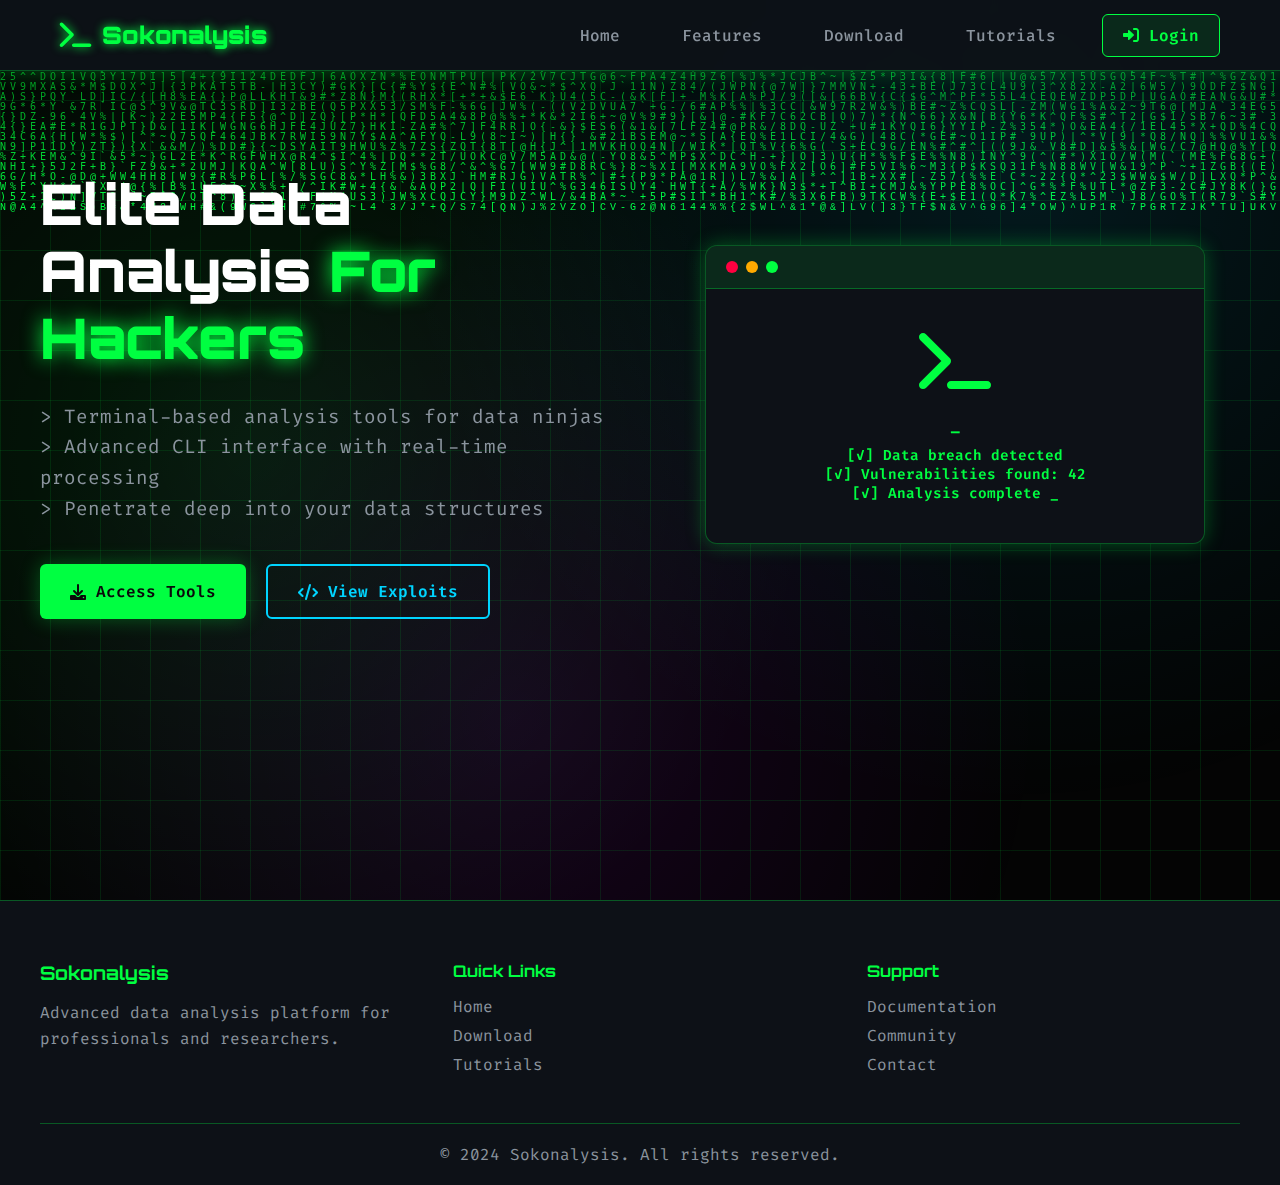
<file: web/index.html>
<!DOCTYPE html>
<html lang="en">
<head>
  <meta charset="UTF-8" />
  <meta name="viewport" content="width=device-width, initial-scale=1.0" />
  <title>Sokonalysis - Elite Data Analysis Platform</title>
  <link rel="stylesheet" href="hacker-styles.css" />
  <link href="https://cdnjs.cloudflare.com/ajax/libs/font-awesome/6.0.0/css/all.min.css" rel="stylesheet">
  <link href="https://fonts.googleapis.com/css2?family=Fira+Code:wght@300;400;500;600;700&family=Orbitron:wght@400;700;900&display=swap" rel="stylesheet">
</head>
<body>

<!-- Professional Navigation Header -->
<nav class="navbar">
  <div class="nav-container">
    <div class="nav-brand">
      <i class="fas fa-terminal"></i>
      <span>Sokonalysis</span>
    </div>
    <div class="nav-menu">
      <a href="#" onclick="showTab('home')" class="nav-link">Home</a>
      <a href="#" onclick="showTab('features')" class="nav-link">Features</a>
      <a href="#" onclick="showTab('download')" class="nav-link">Download</a>
      <a href="#" onclick="showTab('videos')" class="nav-link">Tutorials</a>
      <a href="#" onclick="showTab('login')" class="nav-link login-btn">
        <i class="fas fa-sign-in-alt"></i> Login
      </a>
    </div>
    <div class="nav-toggle" onclick="toggleMobileMenu()">
      <span></span>
      <span></span>
      <span></span>
    </div>
  </div>
</nav>

<!-- Main Content Container -->
<div class="main-container">
  
  <!-- Hero Section -->
  <section id="home" class="tab-content active hero-section">
    <div class="hero-content">
      <div class="hero-text">
        <h1 class="hero-title">
          Elite Data Analysis
          <span class="highlight">For Hackers</span>
        </h1>
        <p class="hero-subtitle">
          > Terminal-based analysis tools for data ninjas<br>
          > Advanced CLI interface with real-time processing<br>
          > Penetrate deep into your data structures
        </p>
        <div class="hero-buttons">
          <button onclick="showTab('download')" class="btn-primary">
            <i class="fas fa-download"></i> Access Tools
          </button>
          <button onclick="showTab('videos')" class="btn-secondary">
            <i class="fas fa-code"></i> View Exploits
          </button>
        </div>
      </div>
      <div class="hero-image">
        <div class="dashboard-preview">
          <div class="preview-header">
            <div class="preview-dots">
              <span></span><span></span><span></span>
            </div>
          </div>
          <div class="preview-content">
            <div class="chart-placeholder">
              <i class="fas fa-terminal"></i>
              <p>$ ./sokonalysis --analyze --deep-scan</p>
              <p style="color: #00ff41; font-size: 0.9rem; margin-top: 10px;">
                [✓] Data breach detected<br>
                [✓] Vulnerabilities found: 42<br>
                [✓] Analysis complete
              </p>
            </div>
          </div>
        </div>
      </div>
    </div>
  </section>

  <!-- Features Section -->
  <section id="features" class="tab-content features-section">
    <div class="container">
      <h2 class="section-title">Elite Hacker Arsenal</h2>
      <div class="features-grid">
        <div class="feature-card">
          <div class="feature-icon">
            <i class="fas fa-terminal"></i>
          </div>
          <h3>Terminal Mastery</h3>
          <p>Advanced command-line interface with stealth mode operations and deep system access</p>
        </div>
        <div class="feature-card">
          <div class="feature-icon">
            <i class="fas fa-eye"></i>
          </div>
          <h3>Real-time Surveillance</h3>
          <p>Live data monitoring and pattern recognition with instant threat detection</p>
        </div>
        <div class="feature-card">
          <div class="feature-icon">
            <i class="fas fa-network-wired"></i>
          </div>
          <h3>Network Infiltration</h3>
          <p>Seamless integration with remote systems and encrypted data channels</p>
        </div>
        <div class="feature-card">
          <div class="feature-icon">
            <i class="fas fa-user-secret"></i>
          </div>
          <h3>Anonymous & Secure</h3>
          <p>Military-grade encryption with untraceable operations and secure data vaults</p>
        </div>
      </div>
    </div>
  </section>

  <!-- Download Section -->
  <section id="download" class="tab-content download-section">
    <div class="container">
      <h2 class="section-title">Access the Arsenal</h2>
      <p class="section-subtitle">Deploy elite hacking tools to your system</p>
      
      <div class="download-grid">
        <div class="download-card">
          <div class="download-icon">
            <i class="fab fa-github"></i>
          </div>
          <h3>Dark Repository</h3>
          <p>Underground source code with latest exploits and community-driven vulnerabilities</p>
          <a href="https://github.com/your-repo-link" target="_blank" class="download-btn">
            <i class="fas fa-download"></i> Clone Repo
          </a>
        </div>
        
        <div class="download-card">
          <div class="download-icon">
            <i class="fas fa-skull-crossbones"></i>
          </div>
          <h3>Black Market</h3>
          <p>Exclusive releases with zero-day exploits and advanced penetration tools</p>
          <a href="https://sourceforge.net/projects/your-project-link" target="_blank" class="download-btn">
            <i class="fas fa-download"></i> Access
          </a>
        </div>
        
        <div class="download-card">
          <div class="download-icon">
            <i class="fas fa-mask"></i>
          </div>
          <h3>Anonymous Drop</h3>
          <p>Secure installation with encrypted payloads and automatic stealth updates</p>
          <a href="https://www.microsoft.com/store/apps/your-app-id" target="_blank" class="download-btn">
            <i class="fas fa-download"></i> Deploy
          </a>
        </div>
      </div>
      
      <div class="system-requirements">
        <h3>Target Systems</h3>
        <div class="requirements-grid">
          <div class="req-item">
            <i class="fab fa-windows"></i>
            <span>Windows 10+ (Pwned)</span>
          </div>
          <div class="req-item">
            <i class="fab fa-linux"></i>
            <span>Kali Linux (Preferred)</span>
          </div>
          <div class="req-item">
            <i class="fab fa-apple"></i>
            <span>macOS 10.15+ (Jailbroken)</span>
          </div>
          <div class="req-item">
            <i class="fas fa-memory"></i>
            <span>8GB RAM (For heavy payloads)</span>
          </div>
        </div>
      </div>
    </div>
  </section>

  <!-- Videos Section -->
  <section id="videos" class="tab-content videos-section">
    <div class="container">
      <h2 class="section-title">Hacking Tutorials</h2>
      <p class="section-subtitle">Master the art of digital infiltration</p>
      
      <div class="videos-grid" id="videosContainer">
        <!-- Videos will be loaded dynamically -->
        <div class="loading-placeholder">
          <i class="fas fa-spinner fa-spin"></i>
          <p>Loading videos...</p>
        </div>
      </div>
    </div>
  </section>



  <!-- Login Section -->
  <section id="login" class="tab-content login-section">
    <div class="login-container">
      <div class="login-card">
        <div class="login-header">
          <h2>Access Terminal</h2>
          <p>Authenticate to enter the matrix</p>
        </div>
        
        <div class="form-toggle">
          <button onclick="switchForm('login')" class="toggle-btn active" id="loginToggle">Hack In</button>
          <button onclick="switchForm('signup')" class="toggle-btn" id="signupToggle">Join Crew</button>
        </div>

        <!-- Error Message Display -->
        <div id="errorMessage" style="display: none; color: #ff0040; background: rgba(255, 0, 64, 0.1); border: 1px solid #ff0040; padding: 10px; border-radius: 6px; margin-bottom: 20px; text-align: center;"></div>
        
        <!-- Success Message Display -->
        <div id="successMessage" style="display: none; color: #00ff41; background: rgba(0, 255, 65, 0.1); border: 1px solid #00ff41; padding: 10px; border-radius: 6px; margin-bottom: 20px; text-align: center;"></div>

        <!-- Login Form -->
        <form id="loginForm" class="form-section active" action="login.php" method="post">
          <div class="form-group">
            <label for="login-username">
              <i class="fas fa-user"></i> Username
            </label>
            <input id="login-username" name="username" type="text" placeholder="Enter your username" required />
          </div>
          
          <div class="form-group">
            <label for="login-password">
              <i class="fas fa-lock"></i> Password
            </label>
            <input id="login-password" name="password" type="password" placeholder="Enter your password" required />
          </div>
          
          <div class="form-group">
            <label>
              <i class="fas fa-user-tag"></i> Login as
            </label>
            <div class="role-toggle">
              <input type="radio" id="role-admin" name="role" value="admin" required />
              <label for="role-admin" class="pill">Admin</label>
              <input type="radio" id="role-user" name="role" value="user" required />
              <label for="role-user" class="pill">User</label>
            </div>
          </div>
          
          <button type="submit" class="primary-btn">
            <i class="fas fa-terminal"></i> Breach System
          </button>
          
          <div class="form-footer">
            <a href="#" onclick="switchForm('reset')" class="forgot-link">Forgot Password?</a>
          </div>
        </form>

        <!-- Signup Form -->
        <form id="signupForm" class="form-section" action="register.php" method="post">
          <div class="form-group">
            <label for="signup-fullname">
              <i class="fas fa-id-card"></i> Full Name
            </label>
            <input id="signup-fullname" name="full_name" type="text" placeholder="Enter your full name" required />
          </div>
          
          <div class="form-group">
            <label for="signup-username">
              <i class="fas fa-user"></i> Username
            </label>
            <input id="signup-username" name="username" type="text" placeholder="Choose a username" required />
          </div>
          
          <div class="form-group">
            <label for="signup-email">
              <i class="fas fa-envelope"></i> Email
            </label>
            <input id="signup-email" name="email" type="email" placeholder="Enter your email" required />
          </div>
          
          <div class="form-group">
            <label for="signup-password">
              <i class="fas fa-lock"></i> Password
            </label>
            <input id="signup-password" name="password" type="password" placeholder="Create a password" minlength="6" required />
            <small style="color: #8b949e; font-size: 12px;">Minimum 6 characters</small>
          </div>
          
          <div class="form-group">
            <label for="signup-confirm-password">
              <i class="fas fa-lock"></i> Confirm Password
            </label>
            <input id="signup-confirm-password" name="confirm_password" type="password" placeholder="Confirm your password" required />
          </div>
          
          <button type="submit" class="primary-btn">
            <i class="fas fa-user-secret"></i> Join Underground
          </button>
        </form>

        <!-- Reset Form -->
        <form id="resetForm" class="form-section" action="reset_password.php" method="post">
          <div class="form-group">
            <label for="reset-email">
              <i class="fas fa-envelope"></i> Email Address
            </label>
            <input id="reset-email" name="email" type="email" placeholder="Enter your email" required />
          </div>
          
          <button type="submit" class="primary-btn">
            <i class="fas fa-paper-plane"></i> Send Reset Link
          </button>
          
          <div class="form-footer">
            <a href="#" onclick="switchForm('login')" class="back-link">
              <i class="fas fa-arrow-left"></i> Back to Login
            </a>
          </div>
        </form>
      </div>
    </div>
  </section>

</div>

<!-- Footer -->
<footer class="site-footer">
  <div class="container">
    <div class="footer-content">
      <div class="footer-section">
        <h3>Sokonalysis</h3>
        <p>Advanced data analysis platform for professionals and researchers.</p>
      </div>
      <div class="footer-section">
        <h4>Quick Links</h4>
        <ul>
          <li><a href="#" onclick="showTab('home')">Home</a></li>
          <li><a href="#" onclick="showTab('download')">Download</a></li>
          <li><a href="#" onclick="showTab('videos')">Tutorials</a></li>
        </ul>
      </div>
      <div class="footer-section">
        <h4>Support</h4>
        <ul>
          <li><a href="#">Documentation</a></li>
          <li><a href="#">Community</a></li>
          <li><a href="#">Contact</a></li>
        </ul>
      </div>
    </div>
    <div class="footer-bottom">
      <p>&copy; 2024 Sokonalysis. All rights reserved.</p>
    </div>
  </div>
</footer>



<script>
// Load videos on page load
document.addEventListener('DOMContentLoaded', function() {
  loadVideos();
});

// Load videos from database
async function loadVideos() {
  try {
    const response = await fetch('api/get_videos.php');
    const videos = await response.json();
    
    const container = document.getElementById('videosContainer');
    
    if (videos.length === 0) {
      container.innerHTML = '<p class="no-videos">No tutorial videos available yet.</p>';
      return;
    }
    
    container.innerHTML = videos.map(video => `
      <div class="video-card">
        <div class="video-thumbnail">
          <img src="${video.thumbnail_url}" alt="${video.title}" />
          <div class="play-overlay">
            <i class="fas fa-play"></i>
          </div>
        </div>
        <div class="video-info">
          <h3>${video.title}</h3>
          <p>${video.description}</p>
          <div class="video-meta">
            <span class="duration"><i class="fas fa-clock"></i> ${video.duration}</span>
            <span class="views"><i class="fas fa-eye"></i> ${video.views} views</span>
          </div>
        </div>
      </div>
    `).join('');
    
    // Add click handlers for video cards
    document.querySelectorAll('.video-card').forEach((card, index) => {
      card.addEventListener('click', () => openVideoModal(videos[index]));
    });
    
  } catch (error) {
    console.error('Error loading videos:', error);
    document.getElementById('videosContainer').innerHTML = 
      '<p class="error-message">Error loading videos. Please try again later.</p>';
  }
}

// Open video in modal
function openVideoModal(video) {
  const modal = document.createElement('div');
  modal.className = 'video-modal';
  modal.innerHTML = `
    <div class="modal-content">
      <div class="modal-header">
        <h3>${video.title}</h3>
        <button class="close-modal" onclick="closeVideoModal()">&times;</button>
      </div>
      <div class="modal-body">
        <iframe src="${video.video_url}" frameborder="0" allowfullscreen></iframe>
        <p>${video.description}</p>
      </div>
    </div>
  `;
  document.body.appendChild(modal);
  
  // Update view count
  fetch('api/update_video_views.php', {
    method: 'POST',
    headers: { 'Content-Type': 'application/json' },
    body: JSON.stringify({ video_id: video.id })
  });
}

// Close video modal
function closeVideoModal() {
  const modal = document.querySelector('.video-modal');
  if (modal) modal.remove();
}

// Form validation for signup
function validateSignupForm() {
  const password = document.getElementById('signup-password').value;
  const confirmPassword = document.getElementById('signup-confirm-password').value;
  
  if (password !== confirmPassword) {
    alert('Passwords do not match!');
    return false;
  }
  
  if (password.length < 6) {
    alert('Password must be at least 6 characters long!');
    return false;
  }
  
  return true;
}

// Add form validation to signup form
document.getElementById('signupForm').addEventListener('submit', function(e) {
  if (!validateSignupForm()) {
    e.preventDefault();
  }
});
</script>


<script>
  // Theme preference
  const userPref = localStorage.getItem('theme');
  const systemPref = window.matchMedia('(prefers-color-scheme: dark)').matches ? 'dark' : 'light';
  const theme = userPref || systemPref;
  document.documentElement.setAttribute('data-theme', theme);

  const toggleBtn = document.getElementById('themeToggle');
  function updateThemeText(t) {
    toggleBtn.textContent = t === 'dark' ? 'Light Mode' : 'Dark Mode';
  }
  updateThemeText(theme);

  toggleBtn.addEventListener('click', () => {
    const current = document.documentElement.getAttribute('data-theme');
    const newTheme = current === 'dark' ? 'light' : 'dark';
    document.documentElement.setAttribute('data-theme', newTheme);
    localStorage.setItem('theme', newTheme);
    updateThemeText(newTheme);
  });

  // Navigation functions
  function showTab(tabId) {
    document.querySelectorAll(".tab-content").forEach(el => el.classList.remove("active"));
    document.getElementById(tabId).classList.add("active");
    
    // Update navigation active state
    document.querySelectorAll(".nav-link").forEach(link => link.classList.remove("active"));
    document.querySelector(`[onclick="showTab('${tabId}')"]`).classList.add("active");
    
    // Close mobile menu if open
    document.querySelector('.nav-menu').classList.remove('active');
  }

  // Mobile menu toggle
  function toggleMobileMenu() {
    document.querySelector('.nav-menu').classList.toggle('active');
  }

  // Close mobile menu when clicking outside
  document.addEventListener('click', function(e) {
    if (!e.target.closest('.navbar')) {
      document.querySelector('.nav-menu').classList.remove('active');
    }
  });
</script>

<script>
function switchForm(formId) {
  // Remove active class from all forms and toggle buttons
  document.querySelectorAll(".form-section").forEach(form => form.classList.remove("active"));
  document.querySelectorAll(".toggle-btn").forEach(btn => btn.classList.remove("active"));
  
  // Add active class to selected form and button
  document.getElementById(formId + "Form").classList.add("active");
  document.getElementById(formId + "Toggle").classList.add("active");
}

// Hacker-themed effects
document.addEventListener('DOMContentLoaded', function() {
  // Matrix rain effect
  createMatrixRain();
  
  // Typing effect for terminal
  typewriterEffect();
  
  // Random glitch effects
  setInterval(glitchEffect, 3000);
  
  // Cursor blink effect
  addCursorBlink();
  
  // Handle URL parameters for error/success messages
  handleUrlMessages();
});

function handleUrlMessages() {
  const urlParams = new URLSearchParams(window.location.search);
  const error = urlParams.get('error');
  const success = urlParams.get('success');
  
  if (error) {
    const errorDiv = document.getElementById('errorMessage');
    errorDiv.textContent = error;
    errorDiv.style.display = 'block';
    
    // Show login tab if there's an error
    showTab('login');
    
    // Clear URL parameters
    window.history.replaceState({}, document.title, window.location.pathname);
  }
  
  if (success) {
    const successDiv = document.getElementById('successMessage');
    successDiv.textContent = success;
    successDiv.style.display = 'block';
    
    // Show login tab if there's a success message
    showTab('login');
    
    // Clear URL parameters
    window.history.replaceState({}, document.title, window.location.pathname);
  }
}

function createMatrixRain() {
  const canvas = document.createElement('canvas');
  canvas.style.position = 'fixed';
  canvas.style.top = '0';
  canvas.style.left = '0';
  canvas.style.width = '100%';
  canvas.style.height = '100%';
  canvas.style.zIndex = '-3';
  canvas.style.pointerEvents = 'none';
  document.body.appendChild(canvas);
  
  const ctx = canvas.getContext('2d');
  canvas.width = window.innerWidth;
  canvas.height = window.innerHeight;
  
  const matrix = "ABCDEFGHIJKLMNOPQRSTUVWXYZ123456789@#$%^&*()*&^%+-/~{[|`]}";
  const matrixArray = matrix.split("");
  
  const fontSize = 10;
  const columns = canvas.width / fontSize;
  const drops = [];
  
  for(let x = 0; x < columns; x++) {
    drops[x] = 1;
  }
  
  function draw() {
    ctx.fillStyle = 'rgba(0, 0, 0, 0.04)';
    ctx.fillRect(0, 0, canvas.width, canvas.height);
    
    ctx.fillStyle = '#00ff41';
    ctx.font = fontSize + 'px monospace';
    
    for(let i = 0; i < drops.length; i++) {
      const text = matrixArray[Math.floor(Math.random() * matrixArray.length)];
      ctx.fillText(text, i * fontSize, drops[i] * fontSize);
      
      if(drops[i] * fontSize > canvas.height && Math.random() > 0.975) {
        drops[i] = 0;
      }
      drops[i]++;
    }
  }
  
  setInterval(draw, 35);
}

function typewriterEffect() {
  const terminalText = document.querySelector('.chart-placeholder p');
  if (terminalText) {
    const originalText = terminalText.textContent;
    terminalText.textContent = '';
    
    let i = 0;
    function typeWriter() {
      if (i < originalText.length) {
        terminalText.textContent += originalText.charAt(i);
        i++;
        setTimeout(typeWriter, 100);
      }
    }
    
    setTimeout(typeWriter, 1000);
  }
}

function glitchEffect() {
  const elements = document.querySelectorAll('.hero-title, .section-title');
  elements.forEach(el => {
    el.style.textShadow = '2px 0 #ff0040, -2px 0 #00d4ff';
    setTimeout(() => {
      el.style.textShadow = '0 0 20px var(--neon-green)';
    }, 200);
  });
}

function addCursorBlink() {
  const style = document.createElement('style');
  style.textContent = `
    .terminal-cursor::after {
      content: '_';
      animation: blink 1s infinite;
      color: #00ff41;
    }
    @keyframes blink {
      0%, 50% { opacity: 1; }
      51%, 100% { opacity: 0; }
    }
  `;
  document.head.appendChild(style);
  
  // Add cursor class to terminal elements
  document.querySelectorAll('.chart-placeholder p').forEach(el => {
    el.classList.add('terminal-cursor');
  });
}

// Add sound effects (optional)
function playHackerSound() {
  // You can add audio elements here for keyboard typing sounds
  const audio = new Audio('[data-uri]');
  audio.play().catch(() => {}); // Ignore errors if audio fails
}

// Add hover effects for buttons
document.querySelectorAll('.btn-primary, .btn-secondary').forEach(btn => {
  btn.addEventListener('mouseenter', () => {
    btn.style.transform = 'translateY(-2px) scale(1.05)';
  });
  
  btn.addEventListener('mouseleave', () => {
    btn.style.transform = 'translateY(0) scale(1)';
  });
});

// Client-side validation for signup form
document.addEventListener('DOMContentLoaded', function() {
  const signupPassword = document.getElementById('signup-password');
  const confirmPassword = document.getElementById('signup-confirm-password');
  
  if (confirmPassword) {
    confirmPassword.addEventListener('input', function() {
      const password = signupPassword.value;
      const confirmPass = this.value;
      
      if (password !== confirmPass) {
        this.setCustomValidity('Passwords do not match');
      } else {
        this.setCustomValidity('');
      }
    });
    
    // Reset validation when password changes
    signupPassword.addEventListener('input', function() {
      if (confirmPassword.value) {
        confirmPassword.dispatchEvent(new Event('input'));
      }
    });
  }
});
</script>

</body>
</html>
</file>
<file: web/hacker-styles.css>
/* Hacker/Cyberpunk Theme CSS */
@import url('https://fonts.googleapis.com/css2?family=Fira+Code:wght@300;400;500;600;700&family=Orbitron:wght@400;700;900&display=swap');

:root {
  --neon-green: #00ff41;
  --neon-blue: #00d4ff;
  --neon-purple: #bf00ff;
  --neon-red: #ff0040;
  --dark-bg: #0a0a0a;
  --darker-bg: #000000;
  --terminal-bg: #0d1117;
  --card-bg: rgba(13, 17, 23, 0.8);
  --text-primary: #00ff41;
  --text-secondary: #8b949e;
  --text-white: #ffffff;
  --border-color: rgba(0, 255, 65, 0.3);
  --shadow-neon: 0 0 20px rgba(0, 255, 65, 0.3);
}

* {
  margin: 0;
  padding: 0;
  box-sizing: border-box;
}

body {
  font-family: 'Fira Code', monospace;
  background: var(--dark-bg);
  color: var(--text-primary);
  overflow-x: hidden;
  position: relative;
}

/* Matrix-like background animation */
body::before {
  content: '';
  position: fixed;
  top: 0;
  left: 0;
  width: 100%;
  height: 100%;
  background: 
    radial-gradient(circle at 20% 50%, rgba(0, 255, 65, 0.1) 0%, transparent 50%),
    radial-gradient(circle at 80% 20%, rgba(0, 212, 255, 0.1) 0%, transparent 50%),
    radial-gradient(circle at 40% 80%, rgba(191, 0, 255, 0.1) 0%, transparent 50%);
  z-index: -2;
  animation: backgroundShift 20s ease-in-out infinite;
}

@keyframes backgroundShift {
  0%, 100% { opacity: 0.3; }
  50% { opacity: 0.6; }
}

/* Animated grid background */
body::after {
  content: '';
  position: fixed;
  top: 0;
  left: 0;
  width: 100%;
  height: 100%;
  background-image: 
    linear-gradient(rgba(0, 255, 65, 0.1) 1px, transparent 1px),
    linear-gradient(90deg, rgba(0, 255, 65, 0.1) 1px, transparent 1px);
  background-size: 50px 50px;
  z-index: -1;
  animation: gridMove 30s linear infinite;
}

@keyframes gridMove {
  0% { transform: translate(0, 0); }
  100% { transform: translate(50px, 50px); }
}

/* Navigation */
.navbar {
  background: rgba(13, 17, 23, 0.95);
  backdrop-filter: blur(10px);
  border-bottom: 1px solid var(--border-color);
  position: fixed;
  top: 0;
  width: 100%;
  z-index: 1000;
  box-shadow: var(--shadow-neon);
}

.nav-container {
  max-width: 1200px;
  margin: 0 auto;
  padding: 0 20px;
  display: flex;
  justify-content: space-between;
  align-items: center;
  height: 70px;
}

.nav-brand {
  font-family: 'Orbitron', monospace;
  font-size: 24px;
  font-weight: 900;
  color: var(--neon-green);
  text-shadow: 0 0 10px var(--neon-green);
  display: flex;
  align-items: center;
  gap: 10px;
}

.nav-brand i {
  font-size: 28px;
  animation: pulse 2s ease-in-out infinite;
}

@keyframes pulse {
  0%, 100% { opacity: 1; }
  50% { opacity: 0.7; }
}

.nav-menu {
  display: flex;
  gap: 30px;
  align-items: center;
}

.nav-link {
  color: var(--text-secondary);
  text-decoration: none;
  font-weight: 500;
  padding: 8px 16px;
  border-radius: 4px;
  transition: all 0.3s ease;
  position: relative;
  font-family: 'Fira Code', monospace;
}

.nav-link:hover {
  color: var(--neon-green);
  text-shadow: 0 0 5px var(--neon-green);
}

.nav-link::before {
  content: '';
  position: absolute;
  bottom: 0;
  left: 0;
  width: 0;
  height: 2px;
  background: var(--neon-green);
  transition: width 0.3s ease;
}

.nav-link:hover::before {
  width: 100%;
}

.login-btn {
  background: rgba(0, 255, 65, 0.1);
  border: 1px solid var(--neon-green);
  color: var(--neon-green) !important;
  padding: 10px 20px;
  border-radius: 6px;
  font-weight: 600;
}

.login-btn:hover {
  background: var(--neon-green);
  color: var(--dark-bg) !important;
  box-shadow: 0 0 15px var(--neon-green);
  text-shadow: none;
}

/* Main Container */
.main-container {
  margin-top: 70px;
  min-height: calc(100vh - 70px);
}

/* Hero Section */
.hero-section {
  padding: 100px 20px;
  text-align: center;
  position: relative;
}

.hero-content {
  max-width: 1200px;
  margin: 0 auto;
  display: grid;
  grid-template-columns: 1fr 1fr;
  gap: 60px;
  align-items: center;
}

.hero-text {
  text-align: left;
}

.hero-title {
  font-family: 'Orbitron', monospace;
  font-size: 3.5rem;
  font-weight: 900;
  line-height: 1.2;
  margin-bottom: 30px;
  color: var(--text-white);
}

.highlight {
  color: var(--neon-green);
  text-shadow: 0 0 20px var(--neon-green);
  animation: textGlow 3s ease-in-out infinite;
}

@keyframes textGlow {
  0%, 100% { text-shadow: 0 0 20px var(--neon-green); }
  50% { text-shadow: 0 0 30px var(--neon-green), 0 0 40px var(--neon-green); }
}

.hero-subtitle {
  font-size: 1.2rem;
  color: var(--text-secondary);
  margin-bottom: 40px;
  line-height: 1.6;
}

.hero-buttons {
  display: flex;
  gap: 20px;
  flex-wrap: wrap;
}

.btn-primary, .btn-secondary {
  padding: 15px 30px;
  border: none;
  border-radius: 6px;
  font-size: 16px;
  font-weight: 600;
  cursor: pointer;
  transition: all 0.3s ease;
  font-family: 'Fira Code', monospace;
  text-decoration: none;
  display: inline-flex;
  align-items: center;
  gap: 10px;
}

.btn-primary {
  background: var(--neon-green);
  color: var(--dark-bg);
  box-shadow: 0 0 20px rgba(0, 255, 65, 0.3);
}

.btn-primary:hover {
  background: var(--text-white);
  box-shadow: 0 0 30px rgba(0, 255, 65, 0.5);
  transform: translateY(-2px);
}

.btn-secondary {
  background: transparent;
  color: var(--neon-blue);
  border: 2px solid var(--neon-blue);
}

.btn-secondary:hover {
  background: var(--neon-blue);
  color: var(--dark-bg);
  box-shadow: 0 0 20px rgba(0, 212, 255, 0.3);
  transform: translateY(-2px);
}

/* Terminal Preview */
.hero-image {
  display: flex;
  justify-content: center;
  align-items: center;
}

.dashboard-preview {
  background: var(--terminal-bg);
  border: 1px solid var(--border-color);
  border-radius: 12px;
  width: 100%;
  max-width: 500px;
  box-shadow: var(--shadow-neon);
  overflow: hidden;
}

.preview-header {
  background: rgba(0, 255, 65, 0.1);
  padding: 15px 20px;
  border-bottom: 1px solid var(--border-color);
  display: flex;
  align-items: center;
  gap: 10px;
}

.preview-dots {
  display: flex;
  gap: 8px;
}

.preview-dots span {
  width: 12px;
  height: 12px;
  border-radius: 50%;
  background: var(--neon-red);
}

.preview-dots span:nth-child(2) {
  background: #ffaa00;
}

.preview-dots span:nth-child(3) {
  background: var(--neon-green);
}

.preview-content {
  padding: 40px 20px;
  text-align: center;
}

.chart-placeholder {
  color: var(--neon-green);
}

.chart-placeholder i {
  font-size: 4rem;
  margin-bottom: 20px;
  animation: dataFlow 2s ease-in-out infinite;
}

@keyframes dataFlow {
  0%, 100% { transform: scale(1); opacity: 1; }
  50% { transform: scale(1.1); opacity: 0.8; }
}

.chart-placeholder p {
  font-size: 1.1rem;
  font-weight: 600;
  color: var(--text-secondary);
}

/* Features Section */
.features-section {
  padding: 100px 20px;
  background: rgba(13, 17, 23, 0.5);
}

.container {
  max-width: 1200px;
  margin: 0 auto;
}

.section-title {
  font-family: 'Orbitron', monospace;
  font-size: 2.5rem;
  text-align: center;
  margin-bottom: 60px;
  color: var(--text-white);
  text-shadow: 0 0 10px var(--neon-blue);
}

.features-grid {
  display: grid;
  grid-template-columns: repeat(auto-fit, minmax(280px, 1fr));
  gap: 30px;
}

.feature-card {
  background: var(--card-bg);
  border: 1px solid var(--border-color);
  border-radius: 12px;
  padding: 30px;
  text-align: center;
  transition: all 0.3s ease;
  backdrop-filter: blur(10px);
}

.feature-card:hover {
  transform: translateY(-10px);
  box-shadow: 0 20px 40px rgba(0, 255, 65, 0.2);
  border-color: var(--neon-green);
}

.feature-icon {
  font-size: 3rem;
  color: var(--neon-green);
  margin-bottom: 20px;
}

.feature-card h3 {
  font-family: 'Orbitron', monospace;
  font-size: 1.3rem;
  margin-bottom: 15px;
  color: var(--text-white);
}

.feature-card p {
  color: var(--text-secondary);
  line-height: 1.6;
}

/* Tab Content */
.tab-content {
  display: none;
}

.tab-content.active {
  display: block;
}

/* Download Section */
.download-section {
  padding: 100px 20px;
  background: var(--dark-bg);
}

.section-subtitle {
  text-align: center;
  color: var(--text-secondary);
  font-size: 1.1rem;
  margin-bottom: 50px;
}

.download-grid {
  display: grid;
  grid-template-columns: repeat(auto-fit, minmax(300px, 1fr));
  gap: 30px;
  margin-bottom: 60px;
}

.download-card {
  background: var(--card-bg);
  border: 1px solid var(--border-color);
  border-radius: 12px;
  padding: 30px;
  text-align: center;
  transition: all 0.3s ease;
  backdrop-filter: blur(10px);
}

.download-card:hover {
  transform: translateY(-5px);
  box-shadow: 0 15px 30px rgba(0, 212, 255, 0.2);
  border-color: var(--neon-blue);
}

.download-icon {
  font-size: 3rem;
  color: var(--neon-blue);
  margin-bottom: 20px;
}

.download-card h3 {
  font-family: 'Orbitron', monospace;
  color: var(--text-white);
  margin-bottom: 15px;
}

.download-card p {
  color: var(--text-secondary);
  margin-bottom: 25px;
  line-height: 1.6;
}

.download-btn {
  background: var(--neon-blue);
  color: var(--dark-bg);
  padding: 12px 25px;
  border-radius: 6px;
  text-decoration: none;
  font-weight: 600;
  display: inline-flex;
  align-items: center;
  gap: 8px;
  transition: all 0.3s ease;
  font-family: 'Fira Code', monospace;
}

.download-btn:hover {
  background: var(--text-white);
  box-shadow: 0 0 20px rgba(0, 212, 255, 0.3);
}

/* System Requirements */
.system-requirements {
  background: var(--card-bg);
  border: 1px solid var(--border-color);
  border-radius: 12px;
  padding: 30px;
  backdrop-filter: blur(10px);
}

.system-requirements h3 {
  font-family: 'Orbitron', monospace;
  color: var(--text-white);
  margin-bottom: 20px;
  text-align: center;
}

.requirements-grid {
  display: grid;
  grid-template-columns: repeat(auto-fit, minmax(200px, 1fr));
  gap: 20px;
}

.req-item {
  display: flex;
  align-items: center;
  gap: 10px;
  color: var(--text-secondary);
  font-weight: 500;
}

.req-item i {
  color: var(--neon-purple);
  font-size: 1.2rem;
}

/* Videos Section */
.videos-section {
  padding: 100px 20px;
  background: rgba(13, 17, 23, 0.3);
}

.videos-grid {
  display: grid;
  grid-template-columns: repeat(auto-fit, minmax(350px, 1fr));
  gap: 30px;
}

.video-card {
  background: var(--card-bg);
  border: 1px solid var(--border-color);
  border-radius: 12px;
  overflow: hidden;
  transition: all 0.3s ease;
  backdrop-filter: blur(10px);
}

.video-card:hover {
  transform: translateY(-5px);
  box-shadow: 0 15px 30px rgba(191, 0, 255, 0.2);
  border-color: var(--neon-purple);
}

.video-thumbnail {
  position: relative;
  height: 200px;
  background: var(--terminal-bg);
  display: flex;
  align-items: center;
  justify-content: center;
}

.play-overlay {
  position: absolute;
  top: 50%;
  left: 50%;
  transform: translate(-50%, -50%);
  background: rgba(0, 255, 65, 0.9);
  color: var(--dark-bg);
  width: 60px;
  height: 60px;
  border-radius: 50%;
  display: flex;
  align-items: center;
  justify-content: center;
  font-size: 1.5rem;
  cursor: pointer;
  transition: all 0.3s ease;
}

.play-overlay:hover {
  background: var(--neon-green);
  transform: translate(-50%, -50%) scale(1.1);
}

/* Login Section */
.login-section {
  padding: 100px 20px;
  background: var(--dark-bg);
}

.login-container {
  max-width: 500px;
  margin: 0 auto;
}

.login-card {
  background: var(--card-bg);
  border: 1px solid var(--border-color);
  border-radius: 12px;
  padding: 40px;
  backdrop-filter: blur(10px);
  box-shadow: var(--shadow-neon);
}

.login-header {
  text-align: center;
  margin-bottom: 30px;
}

.login-header h2 {
  font-family: 'Orbitron', monospace;
  color: var(--text-white);
  margin-bottom: 10px;
}

.login-header p {
  color: var(--text-secondary);
}

.form-toggle {
  display: flex;
  margin-bottom: 30px;
  background: rgba(0, 255, 65, 0.1);
  border-radius: 6px;
  padding: 4px;
}

.toggle-btn {
  flex: 1;
  padding: 12px;
  background: transparent;
  border: none;
  color: var(--text-secondary);
  font-family: 'Fira Code', monospace;
  font-weight: 500;
  cursor: pointer;
  border-radius: 4px;
  transition: all 0.3s ease;
}

.toggle-btn.active {
  background: var(--neon-green);
  color: var(--dark-bg);
}

.form-section {
  display: none;
}

.form-section.active {
  display: block;
}

.form-group {
  margin-bottom: 20px;
}

.form-group label {
  display: block;
  color: var(--text-secondary);
  margin-bottom: 8px;
  font-weight: 500;
  font-family: 'Fira Code', monospace;
}

.form-group input {
  width: 100%;
  padding: 12px 16px;
  background: var(--terminal-bg);
  border: 1px solid var(--border-color);
  border-radius: 6px;
  color: var(--text-white);
  font-family: 'Fira Code', monospace;
  transition: all 0.3s ease;
}

.form-group input:focus {
  outline: none;
  border-color: var(--neon-green);
  box-shadow: 0 0 10px rgba(0, 255, 65, 0.3);
}

.role-toggle {
  display: flex;
  gap: 10px;
}

.role-toggle input[type="radio"] {
  display: none;
}

.pill {
  padding: 8px 16px;
  border: 1px solid var(--border-color);
  border-radius: 20px;
  cursor: pointer;
  transition: all 0.3s ease;
  font-family: 'Fira Code', monospace;
  font-size: 14px;
}

.role-toggle input[type="radio"]:checked + .pill {
  background: var(--neon-green);
  color: var(--dark-bg);
  border-color: var(--neon-green);
}

.primary-btn {
  width: 100%;
  padding: 15px;
  background: var(--neon-green);
  color: var(--dark-bg);
  border: none;
  border-radius: 6px;
  font-size: 16px;
  font-weight: 600;
  cursor: pointer;
  font-family: 'Fira Code', monospace;
  transition: all 0.3s ease;
  display: flex;
  align-items: center;
  justify-content: center;
  gap: 10px;
}

.primary-btn:hover {
  background: var(--text-white);
  box-shadow: 0 0 20px rgba(0, 255, 65, 0.3);
}

/* Footer */
.site-footer {
  background: var(--terminal-bg);
  border-top: 1px solid var(--border-color);
  padding: 60px 20px 20px;
}

.footer-content {
  max-width: 1200px;
  margin: 0 auto;
  display: grid;
  grid-template-columns: repeat(auto-fit, minmax(250px, 1fr));
  gap: 40px;
  margin-bottom: 40px;
}

.footer-section h3, .footer-section h4 {
  font-family: 'Orbitron', monospace;
  color: var(--neon-green);
  margin-bottom: 15px;
}

.footer-section p {
  color: var(--text-secondary);
  line-height: 1.6;
}

.footer-section ul {
  list-style: none;
}

.footer-section ul li {
  margin-bottom: 8px;
}

.footer-section ul li a {
  color: var(--text-secondary);
  text-decoration: none;
  transition: color 0.3s ease;
}

.footer-section ul li a:hover {
  color: var(--neon-green);
}

.footer-bottom {
  text-align: center;
  padding-top: 20px;
  border-top: 1px solid var(--border-color);
  color: var(--text-secondary);
}

/* Mobile Navigation */
.nav-toggle {
  display: none;
  flex-direction: column;
  cursor: pointer;
  gap: 4px;
}

.nav-toggle span {
  width: 25px;
  height: 3px;
  background: var(--neon-green);
  transition: all 0.3s ease;
}

/* Responsive Design */
@media (max-width: 768px) {
  .nav-menu {
    display: none;
  }
  
  .nav-toggle {
    display: flex;
  }
  
  .hero-content {
    grid-template-columns: 1fr;
    text-align: center;
  }
  
  .hero-text {
    text-align: center;
  }
  
  .hero-title {
    font-size: 2.5rem;
  }
  
  .hero-buttons {
    justify-content: center;
  }
  
  .features-grid,
  .download-grid {
    grid-template-columns: 1fr;
  }
  
  .requirements-grid {
    grid-template-columns: repeat(2, 1fr);
  }
}

/* Loading Animation */
.loading-placeholder {
  text-align: center;
  padding: 60px 20px;
  color: var(--text-secondary);
}

.loading-placeholder i {
  font-size: 2rem;
  margin-bottom: 20px;
  color: var(--neon-green);
}

/* Scrollbar Styling */
::-webkit-scrollbar {
  width: 8px;
}

::-webkit-scrollbar-track {
  background: var(--dark-bg);
}

::-webkit-scrollbar-thumb {
  background: var(--neon-green);
  border-radius: 4px;
}

::-webkit-scrollbar-thumb:hover {
  background: var(--text-white);
}
</file>
